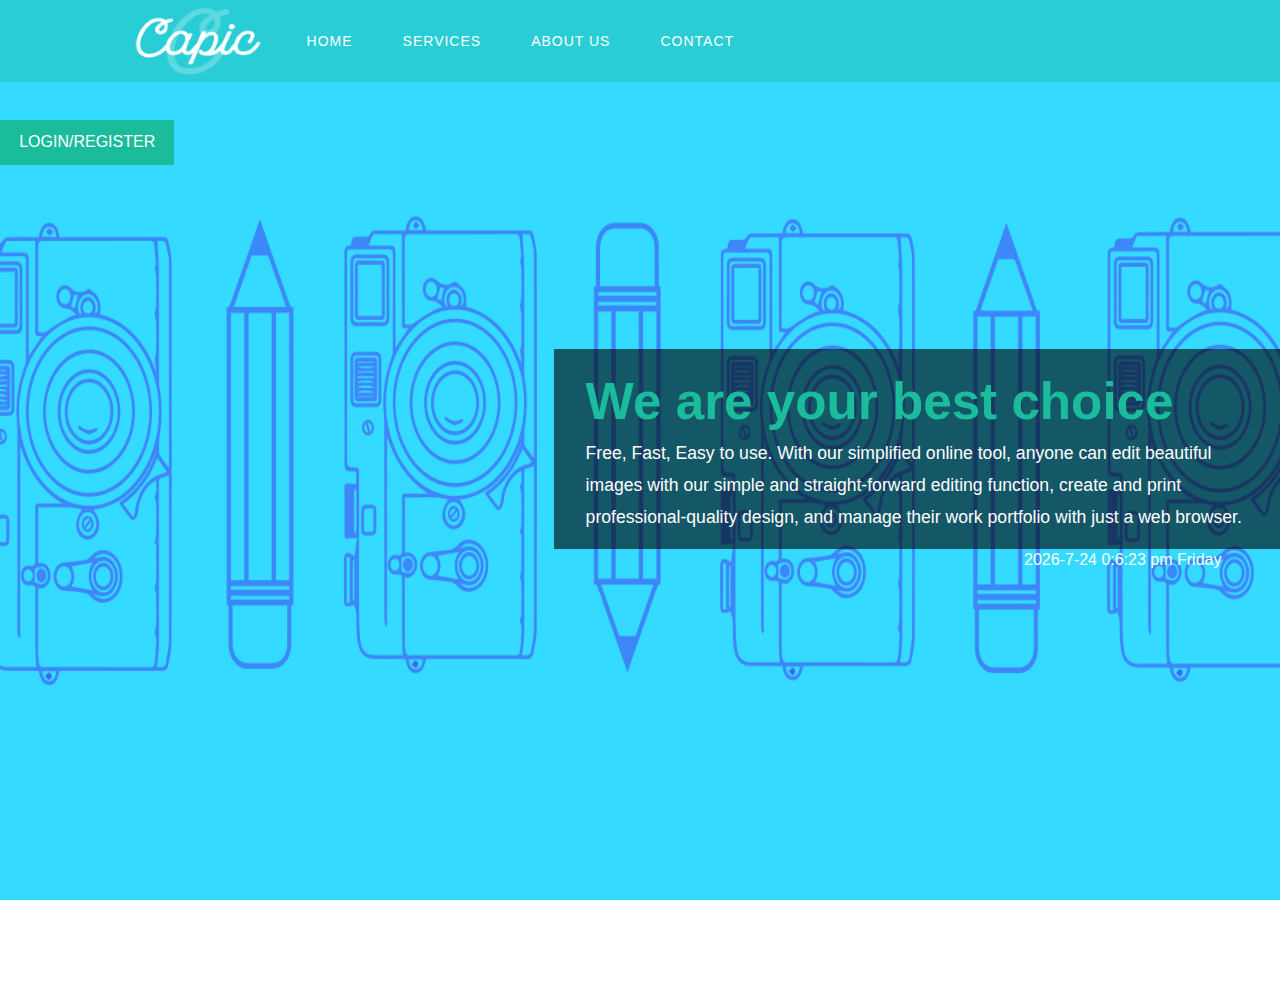
<file: index.html>
<!DOCTYPE html>
<html>
   <head>
     <title>Home</title>
     <link href="css/sites.css" rel='stylesheet' type='text/css' />
     <script type="text/javascript" src="js/time.js"></script>
     <meta name="viewport" content="width=device-width, initial-scale=1">
     <meta http-equiv="Content-Type" content="text/html; charset=utf-8" />
   </head>
   <body onload="showTime()" ;>
       <!-- Header Starts Here -->
       <div class="banner" name="banner_f">
           <div class="header">
               <div class="container">
                   <div class="logo">
                       <a href="index.html"><img src="images/logo.png" style="height:80px;width:140px;" alt=""></a>
                   </div>
                   <ul class="nav banner-nav" style="margin:0 0 0 15%;">
                       <li class="dropdown1"><a href="index.html">Home</a></li>
                       <li class="dropdown1">
                           <a class="down-scroll" href="photo.html">Services</a>
                           <ul class="dropdown2">
                               <li><a href="photo.html">Introduction</a></li>
                               <li><a href="puzzle.jsp">Puzzle</a></li>
                               <li><a>Editing</a></li>
                               <li><a>Template</a></li>
                           </ul>
                       </li>
                       <li class="dropdown1"><a href="about.html">About us</a></li>
                       <li class="dropdown1"><a href="contact.html">Contact</a></li>
                   </ul>

               </div>
               <div class="clearfix"> </div>
           </div>
           <div class="banner-info">
               <h1>We are your best choice</h1>
               <p>Free, Fast, Easy to use. With our simplified online tool, anyone can edit beautiful images with our simple and straight-forward editing function, create and print professional-quality design, and manage their work portfolio with just a web browser. </p>
           </div>
           <div id="floatbutton" style="position:fixed; top:120px;"><a class="acount-btn" href="login.html">Login/Register</a></div>
           <div id="getTime" style="margin:10% 0 0 80%;color:white;"></div>
       </div>
       <!-- Header Ends Here -->
   </body>


</html>
</file>
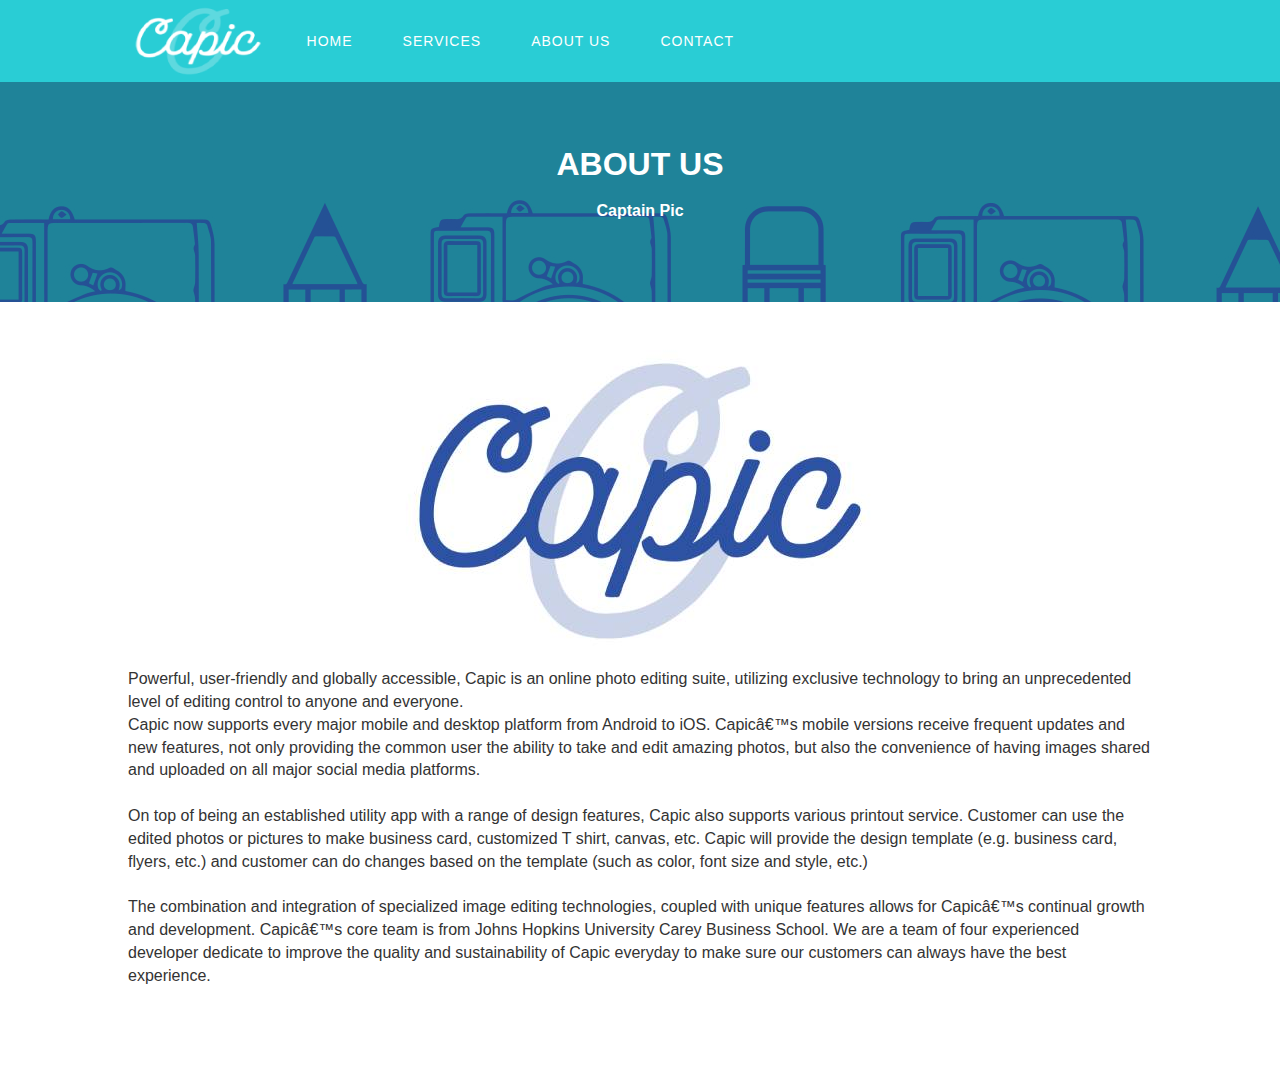
<file: about.html>
<!DOCTYPE html>
<html>
    <head>
     <title>About us</title>
     <link href="css/sites.css" rel="stylesheet" type="text/css" />
     <meta name="viewport" content="width=device-width, initial-scale=1">
<meta http-equiv="Content-Type" content="text/html; charset=utf-8" />
   </head>
   <body>
<!-- Header Starts Here -->
   <div class="banner inner-banner">
	  <div class="header">
	    <div class="container">
		   <div class="logo">
			        <a href="index.html"><img src="images/logo.png" style="height:80px;width:140px;" alt=""></a>
		   </div>
		   <span class="menu"> Menu</span>
					<ul class="nav banner-nav" style="margin:0 0 0 15%;">                                     
					   <li class="dropdown1"><a href="index.html">Home</a></li>
					   <li class="dropdown1"><a class="down-scroll" href="photo.html">Services</a>
					      <ul class="dropdown2">
					         <li><a href="photo.html">Introduction</a></li>
						     <li><a href="puzzle.jsp">Puzzle</a></li>
							 <li><a>Editing</a></li>
							 <li><a>Template</a></li>
						  </ul>
				       </li>     
					   <li class="dropdown1"><a href="about.html">About us</a></li>  					
					   <li class="dropdown1"><a href="contact.html">Contact</a></li>  
				    </ul>
	    </div>
	  </div>
<!-- page heading -->
	  <div id="breadcrumb_wrapper">
		<div class="container">
		   <h3>ABOUT US</h3>
		   <h4>Captain Pic</h4>
		</div>
      </div>
   </div>
	
		<div class="about">
			<div class="container">
				<div class="about-main">
					<div class="about-top">
						<div align="center">
							<img src="images/abt-1.jpg" alt=""/>
						</div>										
						<div aligh="left">	
							<p class="m_8">Powerful, user-friendly and globally accessible, Capic is an online photo editing suite, utilizing exclusive technology to bring an unprecedented level of editing control to anyone and everyone.</p>
 
<p class="m_8">Capic now supports every major mobile and desktop platform from Android to iOS. Capicâ€™s mobile versions receive frequent updates and new features, not only providing the common user the ability to take and edit amazing photos, but also the convenience of having images shared and uploaded on all major social media platforms. </p></br>

<p class="m_8">On top of being an established utility app with a range of design features, Capic also supports various printout service. Customer can use the edited photos or pictures to make business card, customized T shirt, canvas, etc. Capic will provide the design template (e.g. business card, flyers, etc.) and customer can do changes based on the template (such as color, font size and style, etc.)</p></br>

<p class="m_8">
The combination and integration of specialized image editing technologies, coupled with unique features allows for Capicâ€™s continual growth and development. Capicâ€™s core team is from Johns Hopkins University Carey Business School. We are a team of four experienced developer dedicate to improve the quality and sustainability of Capic everyday to make sure our customers can always have the best experience. 
</p>
						</div>
						<div class="clearfix"></div>
					
				</div>
			</div>
		</div>
    </body>
</html>
</file>
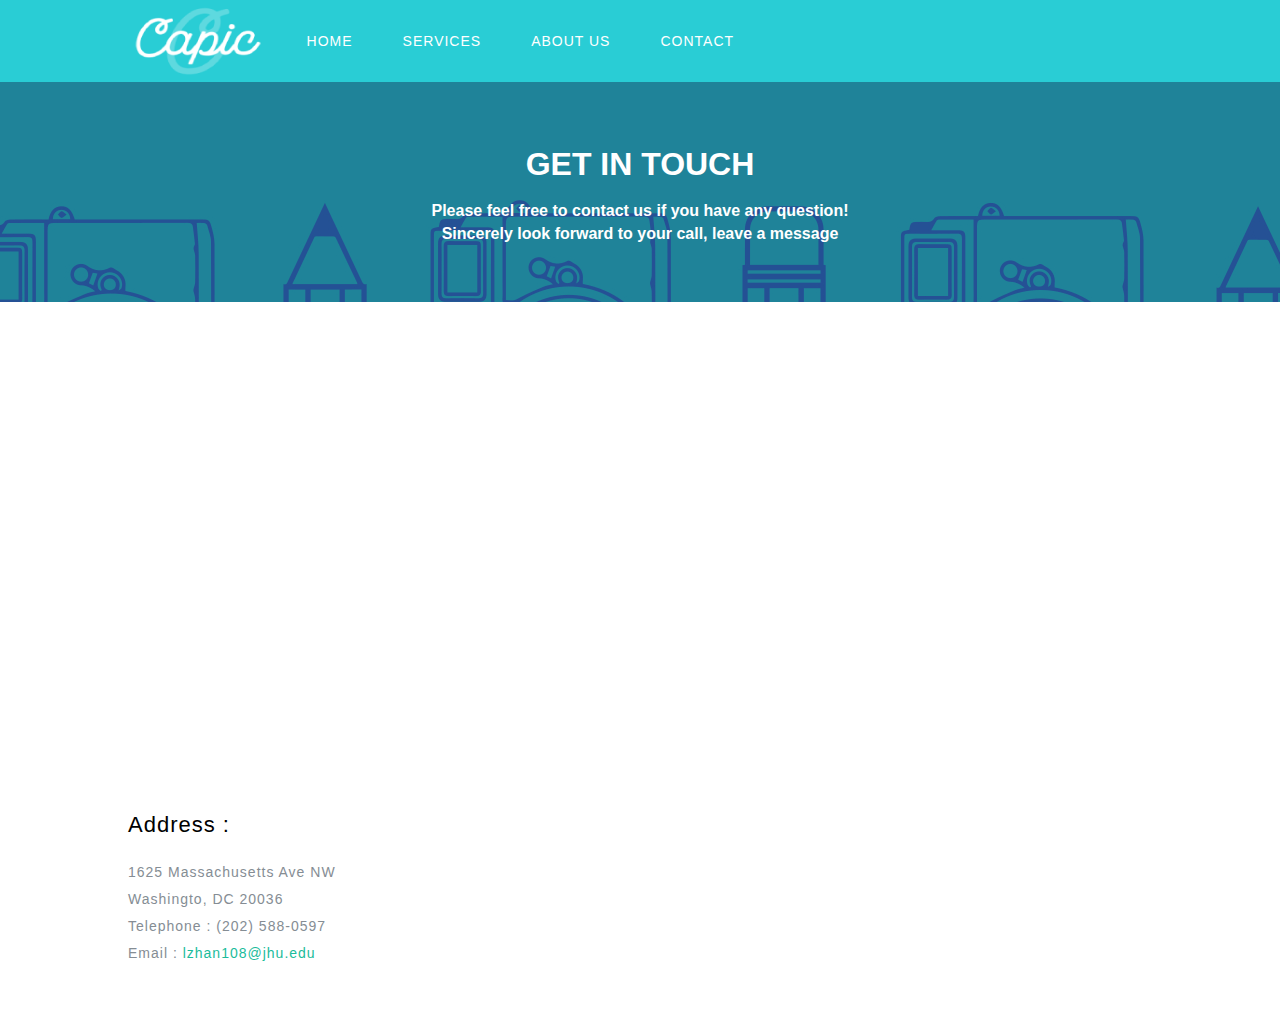
<file: contact.html>
<!DOCTYPE html>
<html>
   <head>
       <title>Contact</title>
     <link href="css/sites.css" rel="stylesheet" type="text/css" />
       <meta name="viewport" content="width=device-width, initial-scale=1">
       <meta http-equiv="Content-Type" content="text/html; charset=utf-8" />
   </head>
<!-- Header Starts Here -->
   <body>
   <div class="banner inner-banner">
	  <div class="header">
	    <div class="container">
		   <div class="logo">
			  <a href="index.html"><img src="images/logo.png" style="height:80px;width:140px;" alt=""></a>
		   </div>
		   <span class="menu"> Menu</span>
		   <ul class="nav banner-nav" style="margin:0 0 0 15%;">                                     
					   <li class="dropdown1"><a href="index.html">Home</a></li>
					   <li class="dropdown1"><a class="down-scroll" href="photo.html">Services</a>
					      <ul class="dropdown2">
					         <li><a href="photo.html">Introduction</a></li>
						     <li><a href="puzzle.jsp">Puzzle</a></li>
							 <li><a>Editing</a></li>
							 <li><a>Template</a></li>
						  </ul>
				       </li>     
					   <li class="dropdown1"><a href="about.html">About us</a></li>  					
					   <li class="dropdown1"><a href="contact.html">Contact</a></li>  
		   </ul>
	    </div>
	  </div>
<!-- page heading -->
	  <div id="breadcrumb_wrapper">
		<div class="container"">
		   <h3>GET IN TOUCH</h3>
		   <h4>Please feel free to contact us if you have any question!</br>Sincerely look forward to your call, leave a message</h4>
		</div>
      </div>
   </div>
<!-- Header Ends Here -->	
		<!--contact-->
	<div class="contact">
		<div class="container">
			<div class="map">
			<iframe src="https://www.google.com/maps/embed?pb=!1m18!1m12!1m3!1d3104.6968936883695!2d-77.04037448464936!3d38.908046179569006!2m3!1f0!2f0!3f0!3m2!1i1024!2i768!4f13.1!3m3!1m2!1s0x89b7b7c0c59742f3%3A0xdf0b3eab05cc2e79!2sJohns+Hopkins+Carey+Business+School!5e0!3m2!1szh-CN!2sus!4v1550160312931" width="600" height="450" frameborder="0" style="border:0" allowfullscreen></iframe>
				<!--<iframe src="http://maps.google.com/maps?q=Johns+Hopkins+Carey+Business+School/&amp;output=embed" frameborder="0" style="border:0;"></iframe>-->
			</div>
			<div class="address">
				<div class="address-left">
					<h4>Address :</h4>
					<p>1625 Massachusetts Ave NW</p>
					<p>Washingto, DC 20036</p>
					<p>Telephone : (202) 588-0597</p>
					<p>Email : <a href="mailto:lzhan108@jhu.edu">lzhan108@jhu.edu</a></p>
				</div>
			</div>			
		</div>
		<div style="height:60px;">	</div>
	</div>
</body>
</html>
</file>
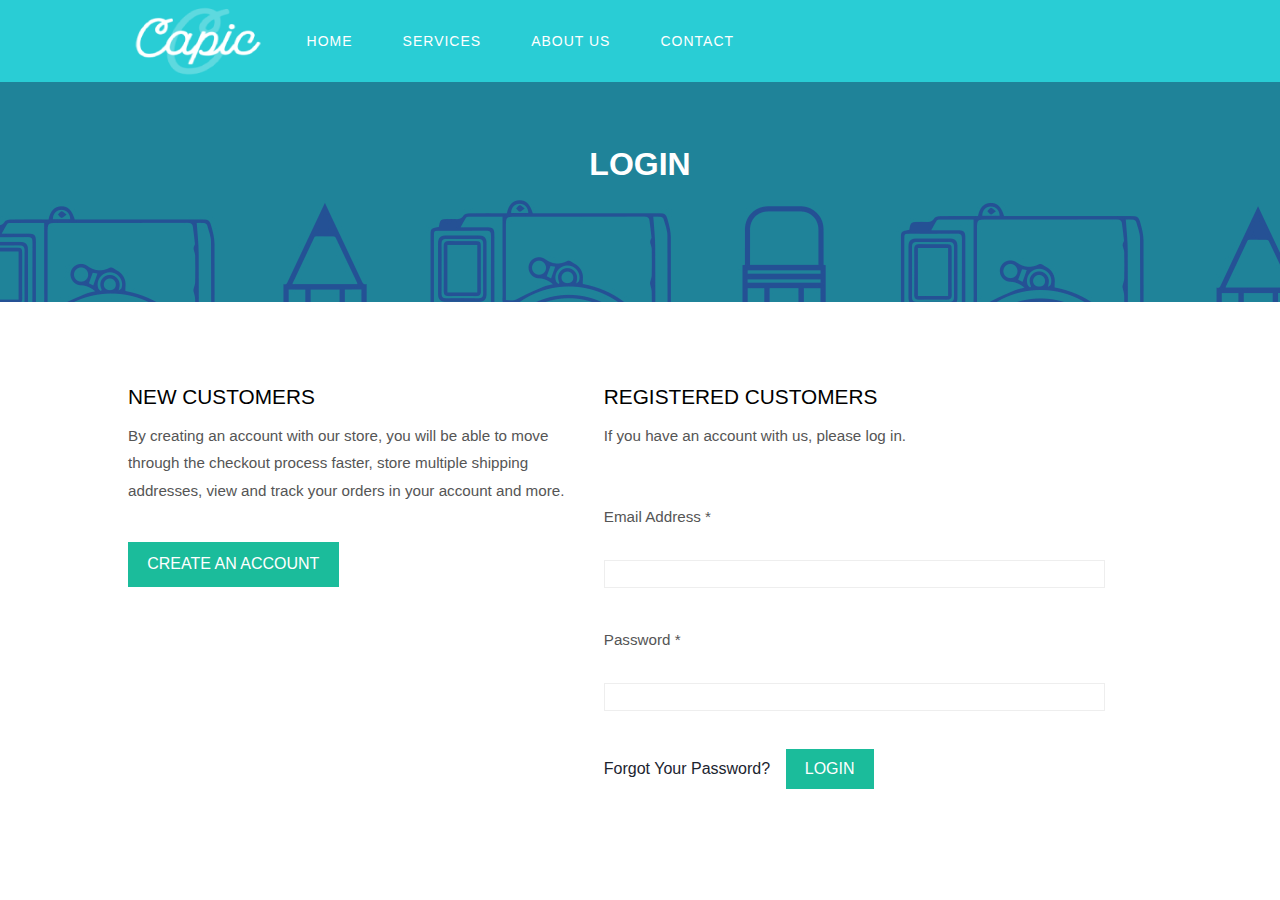
<file: login.html>
<!DOCTYPE html>
<html>
   <head>
     <title>Login</title>
     <link href="css/sites.css" rel="stylesheet" type="text/css" />
     <script type="text/javascript" src="js/login_validation.js"></script>
     <meta name="viewport" content="width=device-width, initial-scale=1">
     <meta http-equiv="Content-Type" content="text/html; charset=utf-8" />
   </head>
   <body>
<!-- Header Starts Here -->
   <div class="banner inner-banner">
	  <div class="header">
	    <div class="container">
		   <div class="logo">
			  <a href="index.html"> <img src="images/logo.png" style="height:80px;width:140px;"alt=""></a>
		   </div>
		   <span class="menu"> Menu</span>
		   <ul class="nav banner-nav" style="margin:0 0 0 15%;">                                     
					   <li class="dropdown1"><a href="index.html">Home</a></li>
					   <li class="dropdown1"><a class="down-scroll" href="photo.html">Services</a>
					      <ul class="dropdown2">
					         <li><a href="photo.html">Introduction</a></li>
						     <li><a href="puzzle.jsp">Puzzle</a></li>
							 <li><a>Editing</a></li>
							 <li><a>Template</a></li>
						  </ul>
				       </li>    
					   <li class="dropdown1"><a href="about.html">About us</a></li>  					
					   <li class="dropdown1"><a href="contact.html">Contact</a></li>  
		   </ul>
	    </div>
	  </div>
<!-- page heading -->
	  <div id="breadcrumb_wrapper">
		<div class="container">
		   <h3>Login</h3>
		</div>
      </div>
   </div>

<!-- Header Ends Here -->	
	<div class="login-content">
		<div class="container">
		<div class="login-page">
			   <div class="account_grid">
			   <div class="col-md-6 login-left wow fadeInLeft" data-wow-delay="0.4s" style="width:45%; float:left;" >
			  	 <h3>NEW CUSTOMERS</h3>
				 <p>By creating an account with our store, you will be able to move through the checkout process faster, store multiple shipping addresses, view and track your orders in your account and more.</p>
				 <a class="acount-btn" href="register.html">Create an Account</a>
			   </div>
			   <div class="col-md-6 login-right wow fadeInRight" data-wow-delay="0.4s" style="width:50%; float:left; " >
			  	<h3>REGISTERED CUSTOMERS</h3>
				<p>If you have an account with us, please log in.</p>
				<form name="login_form" action="login.jsp">
				  <p>Email Address *<input type="text" name="checkemail_a" class="checkemail" style=" border-style:none none none none; background-color:transparent;color:red;" disabled="disabled"/></br>
					<input type="text" name="email_address" onchange="checkemail()" /> 
				  </p>
				  <p>Password * <input type="text" name="checkpass_w" class="checkpass" style=" border-style:none none none none; background-color:transparent;color:red;" disabled="disabled"/></br>
					<input type="password" name="pass"> 
				  </p>
				  <a class="forgot" href="#">Forgot Your Password?</a>
				  <input type="submit" value="Login" onclick="checklogin()">
			    </form>
			   </div>	
			 </div>
		   </div>
		</div>
	</div>
	<div style="height:40px;"></div>
	
</body>
</html>
</file>
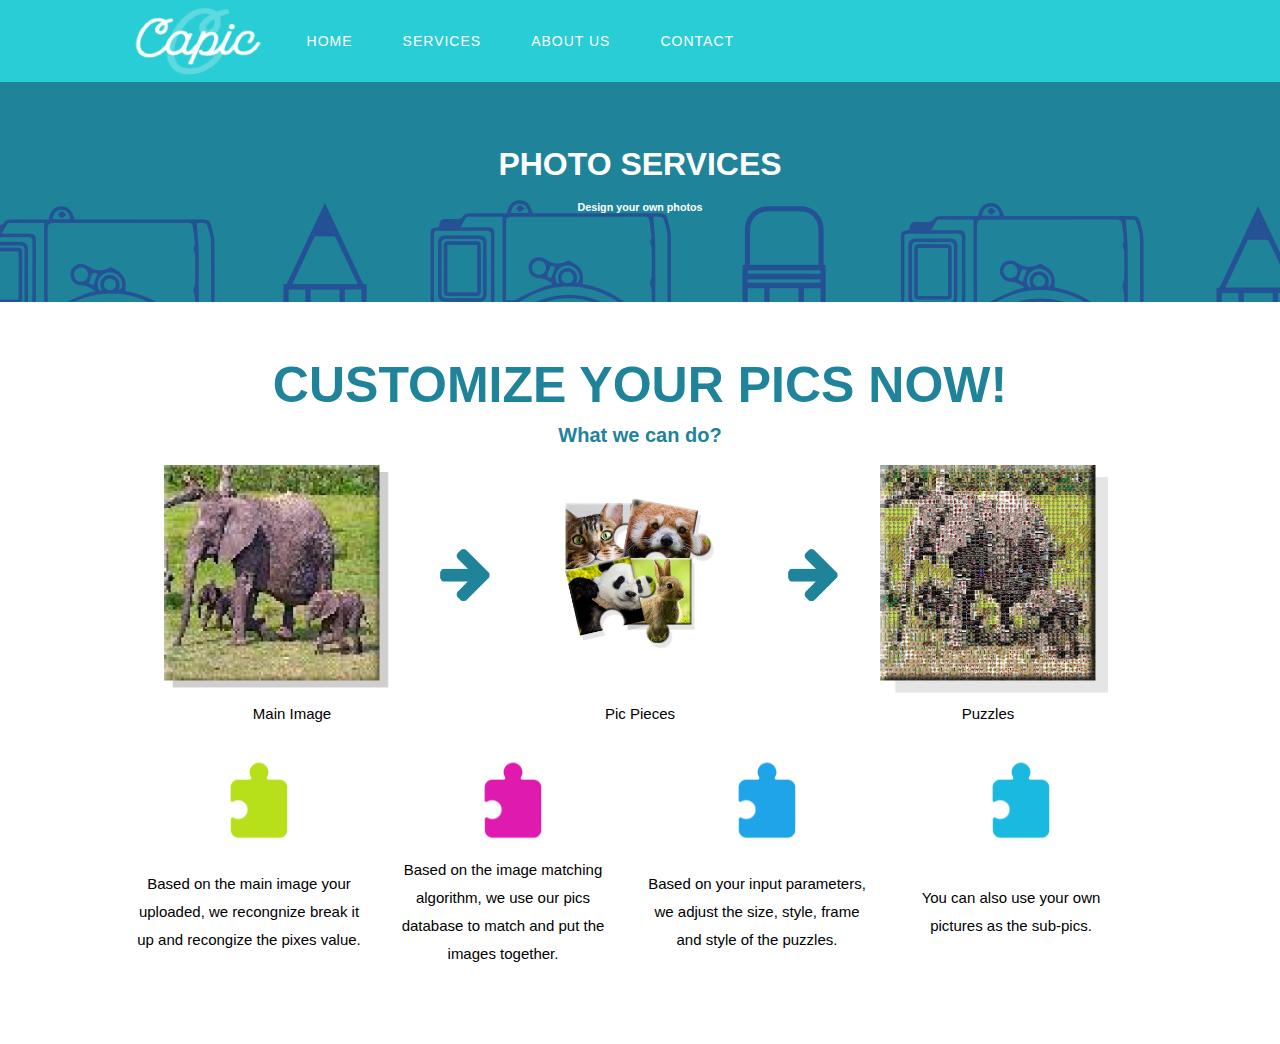
<file: photo.html>
<!DOCTYPE html>
<html>
<head>
     <title>Introduction</title>
     <link href="css/sites.css" rel="stylesheet" type="text/css" />
     <meta name="viewport" content="width=device-width, initial-scale=1">
     <meta http-equiv="Content-Type" content="text/html; charset=utf-8" />
   </head>
<!-- Header Starts Here -->
<body>
    <div class="banner inner-banner"  >
		<div class="header">
	        <div class="container">
		        <div class="logo">
			        <a href="index.html"><img src="images/logo.png" style="height:80px;width:140px;" alt=""></a>
	        	</div>			
		       <ul class="nav banner-nav" style="margin:0 0 0 15%;">                                     
					   <li class="dropdown1"><a href="index.html">Home</a></li>
					   <li class="dropdown1"><a class="down-scroll" href="photo.html">Services</a>
					      <ul class="dropdown2">
					         <li><a href="photo.html">Introduction</a></li>
						     <li><a href="puzzle.jsp">Puzzle</a></li>
							 <li><a>Editing</a></li>
							 <li><a>Template</a></li>
						  </ul>
				       </li>     
					   <li class="dropdown1"><a href="about.html">About us</a></li>  					
					   <li class="dropdown1"><a href="contact.html">Contact</a></li>  
			   </ul>
	        </div>
	    </div>
<!-- page heading -->
	<div id="breadcrumb_wrapper">
		<div class="container">
			
			<h3>Photo services</h3>
			<h6>Design your own photos</h6>
		</div>
	</div>
</div>

<!-- Header Ends Here -->	 <div class="container">
        <div class="info">
            <h3 style="text-align:center;color:#1f8399;font-family:'Ubuntu', sans-serif;font-size:50px;">CUSTOMIZE YOUR PICS NOW!</h3>
            <h4 style="text-align:center;color:#1f8399;font-family:'Ubuntu', sans-serif;font-size:20px;">What we can do?</h4>
            <table align="center"  style="text-align:center;">
                <tr>
                    <td style="width:280px;"><img src="images/Main.jpg" style="height:240px;width:240px;float:left;" alt=""></td>
                    <td><img src="images/arrow-right.png" style="height:60px;width:60px;" alt=""></td>
                    <td style="width:280px;"><img src="images/Pieces.png" style="height:150px;width:150px;" alt=""></td>
                    <td><img src="images/arrow-right.png" style="height:60px;width:60px;" alt=""></td>
                    <td style="width:280px;"><img src="images/Merge.jpg" style="height:240px;width:240px;" alt=""></td>
                </tr>
                <tr>
                    <td><p>Main Image</p></td>
                    <td></td>
                    <td><p>Pic Pieces</p></td>
                    <td></td>
                    <td><p>Puzzles</p></td>
                </tr>

            </table>

            <table align="center"  style="text-align:center;">
                <tr>
                    <td style="width:250px;"><img src="images/puzzle1.png" style="height:90px;width:90px;" alt=""></td>
                    <td style="width:250px;"><img src="images/puzzle2.png" style="height:90px;width:90px;" alt=""></td>
                    <td style="width:250px;"><img src="images/puzzle3.png" style="height:90px;width:90px;" alt=""></td>
                    <td style="width:250px;"><img src="images/puzzle4.png" style="height:90px;width:90px;" alt=""></td>
                </tr>
                <tr>
                    <td><p style="width:230px;">Based on the main image your uploaded, we recongnize break it up and recongize the pixes value.</p></td>
                    <td><p style="width:230px;">Based on the image matching algorithm, we use our pics database to match and put the images together.</p></td>
                    <td><p style="width:230px;">Based on your input parameters, we adjust the size, style, frame and style of the puzzles.</p></td>
                    <td><p style="width:230px;">You can also use your own pictures as the sub-pics.</p></td>
                </tr>

            </table>





        </div>
    </div>
    
</body>
</html>
</file>
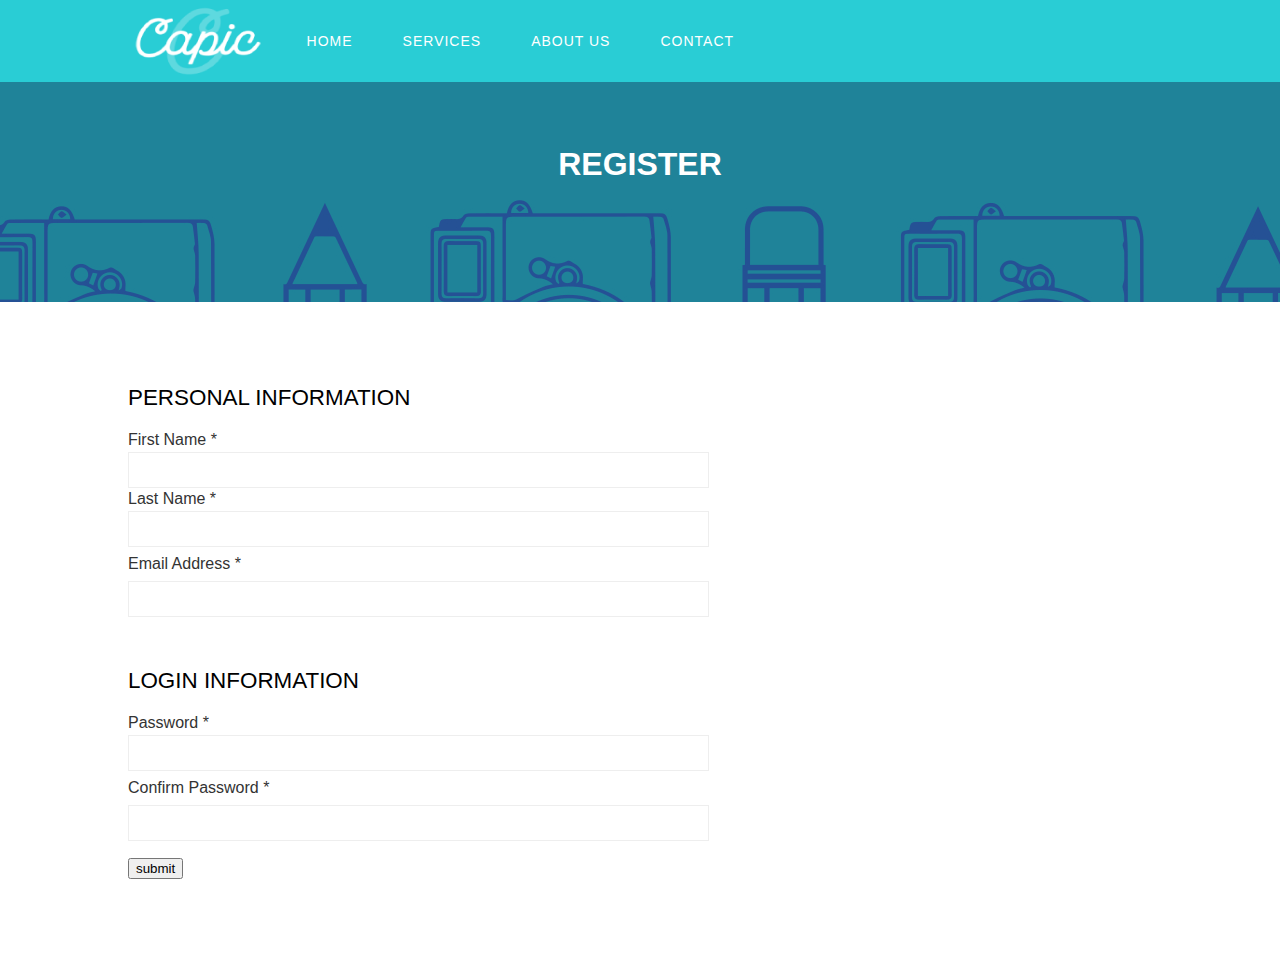
<file: register.html>
<!DOCTYPE html>
<html>
   <head>
     <title>Register</title>
     <link href="css/sites.css" rel="stylesheet" type="text/css" />
     <script type="text/javascript" src="js/register_validation.js"></script>
     <meta name="viewport" content="width=device-width, initial-scale=1">
     <meta http-equiv="Content-Type" content="text/html; charset=utf-8" />
   </head>
</head>
<!-- Header Starts Here -->
<body>
    <div class="banner inner-banner">
	  <div class="header">
	    <div class="container">
		   <div class="logo">
			  <a href="index.html"><img src="images/logo.png" style="height:80px;width:140px;" alt=""></a>
		   </div>
		   <span class="menu"> Menu</span>
		   <ul class="nav banner-nav" style="margin:0 0 0 15%;">                                     
					   <li class="dropdown1"><a href="index.html">Home</a></li>
					   <li class="dropdown1"><a class="down-scroll" href="photo.html">Services</a>
					      <ul class="dropdown2">
					         <li><a href="photo.html">Introduction</a></li>
						     <li><a href="puzzle.html">Puzzle</a></li>
							 <li><a>Editing</a></li>
							 <li><a>Template</a></li>
						  </ul>
				       </li>     
					   <li class="dropdown1"><a href="about.html">About us</a></li>  					
					   <li class="dropdown1"><a href="contact.html">Contact</a></li>  
		   </ul>
	    </div>
	  </div>
<!-- page heading -->
	  <div id="breadcrumb_wrapper">
		<div class="container"">
		   <h3>Register</h3>
		</div>
      </div>
   </div>
<!-- Header Ends Here -->	
	<div class="register-content" name="register_r">
		<div class="container" name="container_r">
		  <div class="register" name="register2_r">
		  	  <form name="register_form" method="post" action="insert.jsp"> 
				 <div class="register-top-grid" name="top_r">
					<h3>PERSONAL INFORMATION</h3>
					 <p>First Name *</br>
						<input type="text" name="first_name" /> 
					 </p>
					 <p>Last Name *</br>
						<input type="text" name="last_name" /> 
					 </p>
					 <p>Email Address * <input type="text" name="checkemail_a" disabled="disabled" class="checkemail" style=" border-style:none none none none; background-color:transparent;color:red;"/></br>
						 <input type="text" name="email_address" onchange="checkemail()"/> 
					 </p>			
		         </div>
				 <div class="register-bottom-grid">
					 <h3>LOGIN INFORMATION</h3>
					 <p>Password *</br>
						 <input type="password" name="password">
					 </p>
					 <p>Confirm Password *<input type="text" name="checkepass_w" disabled="disabled" class="checkpass" style=" border-style:none none none none; background-color:transparent;color:red;"/></br>
						 <input type="password" name="confirm_pass" onchange="checkpassword()"/>
					 </p>
				 </div>
			     <div class="register-but">
					 <input type="submit" value="submit" onclick="checkregister()" />
				 </div>
			  </form>
		  </div>
		</div>
	 </div>

		<!-- here stars scrolling icon -->
</body>
</html>
</file>
<file: css/sites.css>
html, body{
	font-family: 'Ubuntu', sans-serif;
	font-size:100%;
	background:#fff;
	line-height: 1.42857143;
    color: #333;
}
body{
    margin:0;
}
h1,h2,h3,h4,h5,h6{
	margin:0;			   
}	
p{
	margin:0;
}
ul{
	margin:0;
	padding:0;
}
.container {
    padding-right: 15px;
    padding-left: 15px;
    margin-right: auto;
    margin-left: auto;
    width: 80%;
}
a {
    color: #1B242F;
    text-decoration: none;
    background: transparent;
}
img {
    vertical-align: middle;
    border: 0;
}
.row {
    margin-right: -15px;
    margin-left: -15px;
}
.col-md-6{
position: relative;
    min-height: 1px;
    padding-right: 15px;
    padding-left: 15px;
}
.col-sm-4 {
    width: 33%;
    float: left;
}
.about-main h3 {
    font-size: 2.1em;
    margin: 0 0 0.8em 0;
}
.text-center {
    text-align: center;
}
/*-- Header Part Starts Here --*/
.header{
	background: rgba(27, 188, 155, 0.42);
	padding: 1.5em 0;
}
.logo{
	float: left;
	width: 20%;
	margin-top: -23px;
	height:5px;
}
.navigation{
	width: 100%;
	text-align: center;
}
ul.navig{
	padding: 0;
	width: 69%;
	float: left;
	margin: 1% auto 0;
	text-align: center;
}
ul.navig li{
	display: inline-block;
	margin:0 10px;
}
ul.navig li a{
	text-transform:uppercase;
	font-size:1em;
	color:#fff;
	font-weight:700;
}
ul.navig li a:hover{
	color:#838383;
}
nav a , ul.navig a{
	position: relative;
	display: inline-block;
	margin: 0px 0px 10px;
	outline: none;
	text-decoration: none;
	text-transform: uppercase;
	letter-spacing: 1px;
	font-weight: 400;
	text-shadow: 0 0 1px rgba(255,255,255,0.3);
	font-size: 1.35em;
}
nav a:hover,
nav a:focus, ul.navig a:hover, ul.navig a:focus {
	outline: none;
}
.nav > li {
    position: relative;
}
/* ------ banner ------- */
.banner{
	background:url(../images/banner3.jpg) no-repeat;
	background-size:100% 100%;
    background-attachment:fixed;
    height:100%;
    min-height:1000px;
}
.banner h1 {
  color: #1BBC9B;
      font-size: 3.2em;
}
.banner-info {
  background: rgba(0, 0, 0, 0.6);
  margin-top: 16.7em;
  padding: 1em 1em 1em 2em;
  width: 53%;
  float: right;
}
.banner-info1 {
  background: rgba(0, 0, 0, 0.4);
  margin-top: 0em;
  padding: 1em 1em 1em 2em;
  width: 100%;
  height: 100px;
  float: left;
}
.banner-info p {
  font-size: 1.1em;
  color: #fff;
  font-weight: 100;
  line-height: 1.8em;
}
.inner-banner{
	min-height:270px;
	background: rgba(24, 24, 24, 0.51) url(../images/banner3.jpg) no-repeat 0px 0px;
    background-repeat:repeat-x;
}
.inner-banner1{
    width:100%;
	min-height:353px;
	background: rgba(24, 24, 24, 0.51) url(../images/banner3.jpg) no-repeat 0px 0px;
}
/*-- info --*/
.info {
	padding: 3em 0;
}
.header-c {
  font-size: 2em;
  font-weight: 500;
  color: #000;
  margin: 0 0 1em 0;
  text-align: center;
}
.float-right {
  float: right;
  margin: 0 0 0 35px;
}
.list-check li {
	padding-left: 30px;
	font-size: 0.9em;
	color: #000;
	margin: 12px 0;
	list-style-type: none;
	background: url(../images/sprite.png) left 4px no-repeat;
}
.info p {
	color: #000;
  font-size: 15px;
  font-weight: 200;
  margin-top: 3px;
  line-height: 28px;
    margin-bottom: 25px;
}
/*-- info --*/
/*--copy-rights--*/
.copyrights {
  background: #1BBC9B;
  padding: 1em 0;
  text-align: center;
  color: #fff;
}
.copyrights {
  background: #000;
  padding: 1em 0;
  text-align: center;
  color: #fff;
}
.copyrights p {
	margin:0;
}
.copyrights p a {
	color:#fff;
}
/*--/copy-rights--*/

#breadcrumb_wrapper {
    padding: 40px 0;
    width: 100%;
    padding: 60px 0;
    text-align: center;
    color: #fff;
    background-color: rgba(0, 0, 0, 0.4);
    height:100px;
}
div#breadcrumb_wrapper h3 {
	text-transform: uppercase;
	font-size: 1.9999em;
	margin-bottom: 12px;
}

/*--footer--*/
footer{
	border-top: 1px solid #CCC;
	padding-top: 30px;
	background: url('../images/content-background.jpg') no-repeat;
	background-position: 50% -100px;
}
footer ul.footerMenu, footer ul.footerAddress{
	list-style-type: none;
	padding: 0;
	margin-bottom: 20px;
	clear: both;
}
footer .tweetTime{
	color: rgb(136,183,62);
	font-size: 10px;
	margin-left: 20px;
}
footer ul.footerMenu li, footer ul.footerAddress li{
	font-size: 12px;
	font-weight: 400;
	line-height: 20px;
}
footer ul.footerMenu li span, footer ul.footerAddress li span{
	display: block;
	margin: -20px 0 10px 60px;
}
footer ul.footerMenu li.title, footer .title,  footer ul.footerAddress li.title{
	color: #535353;
	font-size: 13px;
	font-weight: 600;
	margin-bottom: 10px;
	display: block;
}
footer ul.footerMenu li a,  footer ul.footerAddress li a{
	color: rgb(136,183,62);
}
footer ul.footerMenu{
	float: left;
	width: 100%;
}
footer #map-canvas{
	width: 100%;
	height: 145px;
	border: 1px solid #CCC;
}
.greenText {
  color: rgb(136,183,62);
}
footer .footerNews li.title{
	padding-bottom: 0;
	border-bottom: none;
}
footer .footerNews li{
	border-bottom: 1px solid #CCC;
	padding-bottom: 5px;
}
footer #footerCopyright{
	margin-bottom: 20px;
	font-size: 11px;
	float: left;
}
footer ul#footerSocial{
	list-style-type: none;
	float: right;
}
footer ul#footerSocial li{
	float: left;
	margin-left: 10px;
}
footer ul#footerSocial li a{
	color: #AAA;
}
footer ul#footerSocial li a:hover{
	color: #CCC;
}
footer ul#footerAbout{
	list-style-type: none;
	padding: 0;
	float: left;
	width: 100%;
}
footer ul#footerAbout li{
	float: left;
	margin-right: 20px;
	position: relative;
}
footer ul#footerAbout li a:hover span{
	background: rgba(255,255,255,0.5);
	display: block;
	position: absolute;
	height: 100%;
	width: 100%;
	border-radius: 35px;
	-webkit-transition: background 0.5s linear;
	-moz-transition: background 0.5s linear;
	-ms-transition: background 0.5s linear;
	-o-transition: background 0.5s linear;
	transition: background 0.5s linear;
}
footer ul#footerAbout li img{
	width: 70px;
	border-radius: 35px;
}
footer hr{
	float: none;
	margin-top: 20px;
	margin-bottom: 20px;
}
footer p {
	font-size: 13px;
	color: rgb(165, 165, 165);
	margin-bottom: 0.8em;
	line-height: 1.7em;
}
/*--login--*/
.login-left {
	padding: 0;
}
.login-left h3, .login-right h3 {
	color:#000;
	font-size: 1.3em;
	padding-bottom: 0.5em;
	font-weight:500;
}
.login-left p, .login-right p {
	color: #555;
	display: block;
	font-size: 0.95em;
	margin: 0 0 2.5em 0;
	line-height: 1.8em;
}
.acount-btn {
	background: #1BBC9B;
	color: #FFF;
	font-size: 1em;
	padding: 0.7em 1.2em;
	transition: 0.5s all;
	-webkit-transition: 0.5s all;
	-moz-transition: 0.5s all;
	-o-transition: 0.5s all;
	display: inline-block;
	text-transform: uppercase;
}
.acount-btn:hover, .login-right input[type="submit"]:hover{
	background:#000;
	text-decoration:none;
	color:#fff;
}
.login-right form {
	padding: 1em 0;
}
.login-right form div {
	padding: 0 0 2em 0;
}
.login-right span {
	color: #555;
	font-size:1em;
	padding-bottom: 0.2em;
	display: block;
	text-transform: uppercase;
}
.login-right input[type="text"] {
	border: 1px solid #EEE;
	outline-color:#1BBC9B;
	width: 95%;
	font-size:0.8125em;
	padding: 0.5em;
}
.login-right input[type="password"] {
	border: 1px solid #EEE;
	outline-color:#1BBC9B;
	width: 95%;
	font-size:0.8125em;
	padding: 0.5em;
}
.login-right input[type="submit"] {
	background: #1BBC9B;
	color: #FFF;
	font-size: 1em;
	padding: 0.7em 1.2em;
	transition: 0.5s all;
	-webkit-transition: 0.5s all;
	-moz-transition: 0.5s all;
	-o-transition: 0.5s all;
	display: inline-block;
	text-transform: uppercase;
	border:none;
	outline:none;
}
a.forgot {
	font-size: 1em;
	margin-right: 11px;
}
.login-page {
	padding: 5em 0;
}
/*--register--*/
.register{
	padding: 5em 0;
}
.register-top-grid h3, .register-bottom-grid h3 {
	color:#000000;
	font-size: 1.4em;
	padding-bottom: 15px;
	margin: 0;
	font-weight: 500;
}
.register-top-grid div, .register-bottom-grid div {
	width: 48%;
	float: left;
	margin: 10px 0;
}
.register-top-grid span, .register-bottom-grid span {
	color:#555;
	font-size: 0.95em;
	padding-bottom: 0.2em;
	display: block;
	text-transform: uppercase;
}
.register-top-grid input[type="text"], .register-bottom-grid input[type="text"] {
	border: 1px solid #EEE;
	outline-color:#1BBC9B;
	width: 55%;
	font-size: 1em;
	padding: 0.5em;
}
.register-top-grid input[type="password"], .register-bottom-grid input[type="password"] {
	border: 1px solid #EEE;
	outline-color: #1BBC9B;
	width: 55%;
	font-size: 1em;
	padding: 0.5em;
}
.checkbox {
	margin-bottom: 4px;
	padding-left: 27px;
	font-size: 1.1em;
	line-height: 27px;
	cursor: pointer;
}
.checkbox {
	float: left;
	position: relative;
	font-size: 0.85em;
	color:#555;
}
.checkbox:last-child {
	margin-bottom: 0;
}
.news-letter {
	color: #555;
	font-weight:600;
	font-size: 0.85em;
	margin-bottom: 1em;
	display: block;
	text-transform: uppercase;
	transition: 0.5s all;
	-webkit-transition: 0.5s all;
	-moz-transition: 0.5s all;
	-o-transition: 0.5s all;
	clear: both;
}
.checkbox i {
	position: absolute;
	bottom: 5px;
	left: 0;
	display: block;
	width:20px;
	height:20px;
	outline: none;
	border: 2px solid #D2CF99;
}
.checkbox input + i:after {
	content: '';
	background: url("../images/tick1.png") no-repeat 1px 2px;
	top: -1px;
	left: -1px;
	width: 15px;
	height: 15px;
	font: normal 12px/16px FontAwesome;
	text-align: center;
}
.checkbox input + i:after {
	position: absolute;
	opacity: 0;
	transition: opacity 0.1s;
	-o-transition: opacity 0.1s;
	-ms-transition: opacity 0.1s;
	-moz-transition: opacity 0.1s;
	-webkit-transition: opacity 0.1s;
}
.checkbox input {
	position: absolute;
	left: -9999px;
}
.checkbox input:checked + i:after {
	opacity: 1;
}
.news-letter:hover {
	color:#00BFF0;
}
.register-but{
	margin-top:1em;
}
.register-but form input[type="submit"] {
	background:#1BBC9B;
	color: #FFF;
	font-size: 1.2em;
	padding: 0.6em 2em;
	transition: 0.5s all;
	-webkit-transition: 0.5s all;
	-moz-transition: 0.5s all;
	-o-transition: 0.5s all;
	display: inline-block;
	text-transform: uppercase;
	border:none;
	outline:none;
}
.register-but input[type="submit"]:hover {
	background:#000;
}
div.register-bottom-grid {
	margin-top:3em;
}
/*--about--*/
.about {
   padding: 2em 0 6em;
}
/*--contact--*/
.contact h4 {
	color: #000;
	font-size: 22px;
	font-weight: 500;
	margin: 0 0 1em 0;
	letter-spacing: 1px;
}
.map {
  	margin: 5em 0;
}
.map iframe {
  	width: 100%;
  	height: 340px;
}
.contact-infom p {
  	color: #858d94;
  	margin: 0 0 1.5em 0;
  	text-align: left;
  	font-size: 14px;
  	letter-spacing: 1px;
  	line-height: 1.8em;
}
.address {
  	margin-top: 5em;
}
.address-left{
	float:left;
	width:50%;
}
.address p {
	color: #858d94;
	margin: 0 0 .5em 0;
	text-align: left;
	font-size: 14px;
	letter-spacing: 1px;
}
.address a {
	color: #1BBC9B;
	margin: 0 0 .5em 0;
	text-align: left;
	font-size: 14px;
	letter-spacing: 1px;
	transition: .5s all;
}
.address a:hover {
  	color:#858d94;
	text-decoration:underline;	
}

/* navigation */
.nav {
	position: relative;
	margin: 0;
}
ul.nav {
  padding: 0;
  list-style: none;
}
ul.nav1 {
  padding: 0;
  list-style: none;
}
span.menu {
	display: none;
}
.navigation{
	float:left;
	margin-top: -0.8em;
}
/* Main element of the naviagtion */
.nav > li {
	  display: inline-block;
  float: left;
  margin: 0;
}
.nav1 > li {
	  display: inline-block;
  float: left;
  margin: 0;
}
.nav li .active a, .nav li a:hover {
	color:#fff !important;
}
.nav1 li .active a, .nav1 li a:hover {
	color:#fff !important;
}
.nav > li:nth-child{
	border-right: none;
}
.nav1 > li:nth-child(4){
	border-right: none;
}

.nav > li:nth-child(1) {
  display: block;
  color: #FFED04;
  margin: 0;
  font-size: 11px;
  border: none;
  letter-spacing: 1px;
  background: none;
}
.nav1 > li:nth-child(1) {
  display: block;
  color: #FFED04;
  margin: 0;
  font-size: 11px;
  border: none;
  letter-spacing: 1px;
  background: none;
}
.banner-nav > li {
  background: none;
  float:left;
}
.banner-nav > li:nth-child(10) {
	border-right: none;
	float:left;
}
.banner-nav > li:nth-child(4) {
}
.banner-nav > li > a {
  font-weight: 400;
  float:left;
  font-style: normal !important;
  font-family: 'Ubuntu', sans-serif;
  padding: 7px 20px !important;
  color: #fff !important;
  margin: 0 5px! important;
  /* margin: 0 !important; */
  font-size: 14px !important;
  letter-spacing: 1px !important;
  text-transform: uppercase;
}
.banner-nav > li > a:hover {
	background:rgba(0, 0, 0, 0.6);
}
.banner-nav > li > a.active {
  background: rgba(0, 0, 0, 0.6);
}
.banner-nav> li > ul {
  top: 35px !important;
  width: 190px !important;
}
/* Link Style */
.nav > li > a {
    padding: 0px 26px 0 15px;
  display: block;
  color: #FFED04;
  margin: 0;
  font-size: 11px;
  letter-spacing: 1px;
}
.nav1 > li > a {
    padding: 0px 26px 0 15px;
  display: block;
  color: #FFED04;
  margin: 0;
  font-size: 11px;
  letter-spacing: 1px;
  text-decoration:none;
}
.nav > li > a span{
  font-style: italic;
  padding: 0;
  display: block;
  color: #787878;
  margin: .5em 0 0 0;
  font-size: 11px;
  letter-spacing: 0px;
}
}
.nav > li:nth-child(1) > a,.nav > li:nth-child(5) > a,.nav > li:nth-child(6) > a,
.nav > li:nth-child(7) > a{
	background:none;
}
.nav > li:nth-child(1) > a:hover, .nav > li:nth-child(5) > a:hover, .nav > li:nth-child(6) > a:hover, .nav > li:nth-child(7) > a:hover{
	  
}
.nav > li:hover > a{
  color: #bbbbbb;
}
.nav li > ul li a:hover{
	text-decoration:none;
	color: #1BBC9B !important;
}
/* Simple multilevel dropdown */
.nav > li > ul {
  opacity: 0;
  visibility: hidden;
  position: absolute;
  list-style: none;
  width: 160px;
  text-align: left;
  left: 5px;
  margin-top: 30px;
  padding: 0px;

}
/* First level appear */
.nav > li:hover > ul {
	  opacity: 1;
  visibility: visible;
  margin-top: 0px;
  background-color:#18202B;
    padding: 10px;
}
/* Style for dropdown links */
.nav li > ul li{	
	position: relative;
	border-bottom: solid 1px rgba(120, 120, 120, 0.27);
 }
 .nav li > ul li:last-child {
	border:none;
 }
 .nav li > ul li:nth-child(4){
	border-bottom: none;
 }
.nav li > ul li a{
	color: #fff;
  font-size: 13px;
  display: block;
  background-color: #18202B;
  padding: 10px 10px;
  position: relative;
  -moz-transition: all 0.2s linear;
  -webkit-transition: all 0.2s linear;
  -o-transition: all 0.2s linear;
  -ms-transition: all 0.2s linear;
}
.nav li > ul li a span.arrow{
	width:15px;
	height:10px;
	position:absolute;
	right:5px;
	top:15px;
}

.nav > li > ul  li:hover {
	color:#000;
	-moz-transition: all 0.5s linear;
	-webkit-transition: all 0.5s linear;
	-o-transition: all 0.5s linear;
	-ms-transition: all 0.5s linear;
}
.nav ul.dropdown2 {
	color: #FFF;
}
.nav ul  li:hover > a {
	color: #787878;
	background:none;
}
.clearfix:before, .clearfix:after, .container:before, .container:after, .container-fluid:before, .container-fluid:after, .row:before, .row:after, .form-horizontal .form-group:before, .form-horizontal .form-group:after, .btn-toolbar:before, .btn-toolbar:after, .btn-group-vertical > .btn-group:before, .btn-group-vertical > .btn-group:after, .nav:before, .nav:after, .navbar:before, .navbar:after, .navbar-header:before, .navbar-header:after, .navbar-collapse:before, .navbar-collapse:after, .pager:before, .pager:after, .panel-body:before, .panel-body:after, .modal-footer:before, .modal-footer:after {
    display: table;
    content: " ";
}
.clearfix:after, .container:after, .container-fluid:after, .row:after, .form-horizontal .form-group:after, .btn-toolbar:after, .btn-group-vertical > .btn-group:after, .nav:after, .navbar:after, .navbar-header:after, .navbar-collapse:after, .pager:after, .panel-body:after, .modal-footer:after {
    clear: both;
}
</file>
